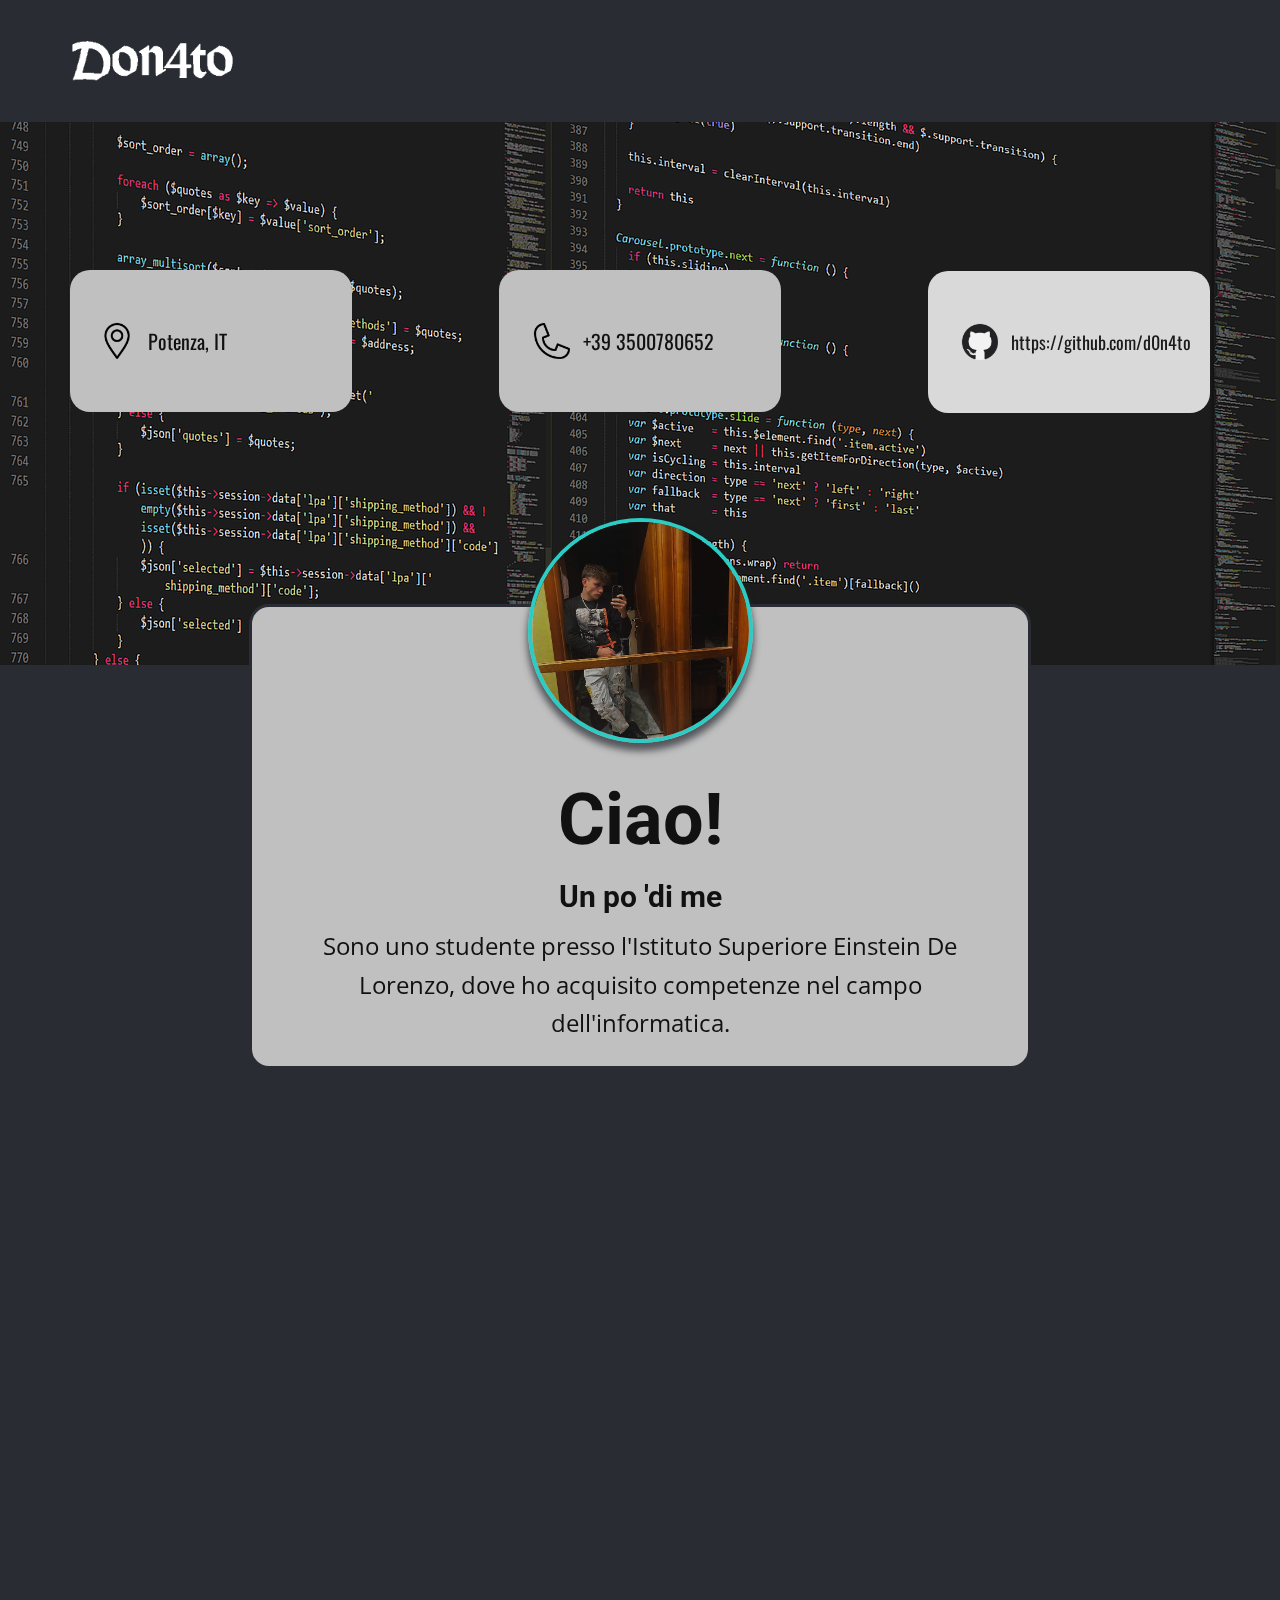
<file: index.html>
<!DOCTYPE html>
<html style="font-size: 16px;" lang="it"><head>
    <meta name="viewport" content="width=device-width, initial-scale=1.0">
    <meta charset="utf-8">
    <meta name="keywords" content="Ciao!, Kalvin Piterson, Il mio portfolio, Testimonianze, Sviluppo della strategia della soluzione IT, Le mie competenze, Nam ultrices ultrices nec tortor pulvinar esteras loremips est orem., Seguici, Contattami">
    <meta name="description" content="">
    <title>Home</title>
    <link rel="stylesheet" href="nicepage.css" media="screen">
<link rel="stylesheet" href="index.css" media="screen">
    <script class="u-script" type="text/javascript" src="jquery.js" defer=""></script>
    <script class="u-script" type="text/javascript" src="nicepage.js" defer=""></script>
    <meta name="generator" content="Nicepage 6.16.5, nicepage.com">
    <link id="u-theme-google-font" rel="stylesheet" href="https://fonts.googleapis.com/css?family=Roboto:100,100i,300,300i,400,400i,500,500i,700,700i,900,900i|Open+Sans:300,300i,400,400i,500,500i,600,600i,700,700i,800,800i">
    <link id="u-page-google-font" rel="stylesheet" href="https://fonts.googleapis.com/css?family=Oswald:200,300,400,500,600,700|Roboto+Condensed:100,100i,200,200i,300,300i,400,400i,500,500i,600,600i,700,700i,800,800i,900,900i">
    
    
    
    
    
    <script type="application/ld+json">{
		"@context": "http://schema.org",
		"@type": "Organization",
		"name": "Portfolio",
		"logo": "images/LogoWhite.png"
}</script>
    <meta name="theme-color" content="#f06e49">
    <meta property="og:title" content="Home">
    <meta property="og:type" content="website">
  <meta data-intl-tel-input-cdn-path="intlTelInput/"></head>
  <body data-home-page="Home.html" data-home-page-title="Home" data-path-to-root="./" data-include-products="false" class="u-body u-palette-1-base u-xl-mode" data-lang="it"><header class="u-clearfix u-header u-palette-5-dark-3 u-header" id="sec-d24f"><div class="u-clearfix u-sheet u-sheet-1">
        <a href="#" class="u-image u-logo u-image-1" data-image-width="536" data-image-height="237">
          <img src="images/LogoWhite.png" class="u-logo-image u-logo-image-1">
        </a>
      </div></header>
    <section class="u-align-center u-clearfix u-container-align-center u-palette-5-dark-3 u-section-1" id="sec-eb8a" data-animation-name="" data-animation-duration="0" data-animation-delay="0" data-animation-direction="">
      <img class="u-expanded-width u-image u-image-1" src="images/be3ecb5bebf0548adebb5f081cc16a3e5b98529c90db14c9983ac632e813cc663dc9b54ebf0ce239497461ebf690362e3c79325d05b84f67190790_1280.png" data-image-width="1280" data-image-height="704" data-animation-name="customAnimationIn" data-animation-duration="1250">
      <div class="u-list u-list-1">
        <div class="u-repeater u-repeater-1">
          <div class="u-align-left u-container-align-left u-container-style u-grey-25 u-list-item u-radius-20 u-repeater-item u-shape-round u-list-item-1" data-animation-name="customAnimationIn" data-animation-duration="1500" data-animation-direction="Right" data-animation-delay="500">
            <div class="u-container-layout u-similar-container u-container-layout-1"><span class="u-file-icon u-icon u-icon-rectangle u-text-black u-icon-1" data-animation-name="customAnimationIn" data-animation-duration="1500" data-animation-delay="750"><img src="images/2838912-df5fc0ef.png" alt=""></span>
              <p class="u-custom-font u-font-oswald u-text u-text-1" data-animation-name="customAnimationIn" data-animation-duration="1000" data-animation-delay="500">Potenza, IT </p>
            </div>
          </div>
        </div>
      </div>
      <div class="u-align-center u-border-3 u-border-palette-5-dark-3 u-container-align-center u-container-style u-grey-25 u-group u-radius-20 u-shape-round u-group-1" data-animation-name="customAnimationIn" data-animation-duration="1750" data-animation-delay="500">
        <div class="u-container-layout u-container-layout-2">
          <img class="u-border-4 u-border-palette-4-dark-1 u-image u-image-circle u-preserve-proportions u-image-2" src="images/me.jpg" alt="" data-image-width="739" data-image-height="981" data-animation-name="customAnimationIn" data-animation-duration="1500" data-animation-delay="500">
          <h1 class="u-text u-text-2" data-animation-name="customAnimationIn" data-animation-duration="1500" data-animation-delay="750"> Ciao!</h1>
          <h4 class="u-text u-text-3"> Un po '​​di me</h4>
          <p class="u-text u-text-4"> Sono uno studente presso l'Istituto Superiore Einstein De Lorenzo, dove 
ho acquisito competenze nel campo dell'informatica. </p>
        </div>
      </div>
      <div class="u-list u-list-2">
        <div class="u-repeater u-repeater-2">
          <div class="u-align-left u-container-align-left u-container-style u-grey-25 u-list-item u-radius-20 u-repeater-item u-shape-round u-list-item-2" data-animation-name="customAnimationIn" data-animation-duration="1500" data-animation-direction="Right" data-animation-delay="500">
            <div class="u-container-layout u-similar-container u-container-layout-3"><span class="u-file-icon u-icon u-icon-2" data-animation-name="customAnimationIn" data-animation-duration="1500" data-animation-delay="750"><img src="images/2099140.png" alt=""></span>
              <p class="u-custom-font u-font-oswald u-text u-text-5" data-animation-name="customAnimationIn" data-animation-duration="1000" data-animation-delay="500">+39 3500780652</p>
            </div>
          </div>
        </div>
      </div>
      <div class="u-list u-list-3">
        <div class="u-repeater u-repeater-3">
          <div class="u-align-left u-container-align-left u-container-style u-grey-15 u-list-item u-radius-20 u-repeater-item u-shape-round u-list-item-3" data-animation-name="customAnimationIn" data-animation-duration="1500" data-animation-direction="Right" data-animation-delay="500">
            <div class="u-container-layout u-similar-container u-container-layout-4"><span class="u-file-icon u-icon u-icon-3" data-animation-name="customAnimationIn" data-animation-duration="1500" data-animation-delay="750"><img src="images/919847.png" alt=""></span>
              <p class="u-custom-font u-font-oswald u-text u-text-6" data-animation-name="customAnimationIn" data-animation-duration="1000" data-animation-delay="500">
                <a class="u-active-none u-border-none u-btn u-button-link u-button-style u-hover-none u-none u-text-grey-90 u-btn-1" data-href="#https://github.com/d0n4to" href="https://github.com/d0n4to"> https://github.com/d0n4to</a>
              </p>
            </div>
          </div>
        </div>
      </div>
    </section>
    <section class="u-align-center u-clearfix u-container-align-center u-palette-5-dark-3 u-section-2" id="sec-8700">
      <div class="u-clearfix u-sheet u-valign-middle-md u-valign-middle-sm u-valign-middle-xs u-sheet-1">
        <h1 class="u-align-center u-text u-text-palette-4-dark-1 u-text-1" data-animation-name="customAnimationIn" data-animation-duration="1500" data-animation-delay="250"> Mecca Donato</h1>
        <p class="u-align-center u-text u-text-2" data-animation-name="customAnimationIn" data-animation-duration="1500" data-animation-delay="500"> Possiedo una conoscenza approfondita di 
diversi linguaggi di programmazione, tra cui Java, C / C++, HTML, CSS, 
Unity e C#. 
                            Inoltre, nutro un interesse particolare per 
il design e ho acquisito competenze nell'utilizzo di strumenti di 
grafica come 
                            Photoshop e Illustrator di Adobe.</p>
      </div>
    </section>
    <section class="u-align-center u-clearfix u-container-align-center u-palette-5-dark-3 u-section-3" id="carousel_998d">
      <div class="u-clearfix u-sheet u-sheet-1">
        <h2 class="u-align-center u-text u-text-palette-4-dark-1 u-text-1" data-animation-name="customAnimationIn" data-animation-duration="1500" data-animation-delay="0">Le mie competenze</h2>
        <p class="u-align-center u-text u-text-2" data-animation-name="customAnimationIn" data-animation-duration="1500" data-animation-delay="250">Mi occupo di diverse attività, che spaziano dall'elaborazione di immagini alla progettazione completa di siti web, coprendo sia gli aspetti funzionali che quelli estetici.</p>
        <div class="custom-expanded u-list u-list-1">
          <div class="u-repeater u-repeater-1">
            <div class="u-align-center u-container-align-center u-container-style u-list-item u-radius u-repeater-item u-shape-round u-video-cover u-white u-list-item-1" data-animation-name="customAnimationIn" data-animation-duration="1500" data-animation-delay="500">
              <div class="u-container-layout u-similar-container u-valign-top u-container-layout-1">
                <img class="u-expanded-width u-image u-image-round u-radius u-image-1" src="images/990b2792f19a8f733494b1a34beecb471e6aea3f54fc02427949f169e4f49c28b2b127c7d783c5ce22dc1a5104a3ea2be1f2d1c95382c4688fe4aa_1280.jpg" alt="" data-image-width="1280" data-image-height="853" data-href="Code.html">
                <h4 class="u-custom-font u-font-roboto-condensed u-hover-feature u-text u-text-3"> Programmazione&nbsp;</h4>
                <p class="u-hover-feature u-text u-text-4">Sviluppo software </p>
              </div>
            </div>
            <div class="u-align-center u-container-align-center u-container-style u-list-item u-radius u-repeater-item u-shape-round u-video-cover u-white u-list-item-2" data-animation-name="customAnimationIn" data-animation-duration="1500" data-animation-delay="500" data-href="Site.html">
              <div class="u-container-layout u-similar-container u-valign-top u-container-layout-2">
                <img class="u-expanded-width u-image u-image-round u-radius u-image-2" src="images\76ff35cb8725aac60af101a0fb9903d3d0210c7b836712b2d8b2cfd8b682a7e847fac8aa0914b40ceff0828a7e3aee53a00e7e3a487f896f52935f_1280.jpg" alt="" data-image-width="1280" data-image-height="720">
                <h4 class="u-custom-font u-font-roboto-condensed u-hover-feature u-text u-text-5">Progettazione siti web</h4>
                <p class="u-hover-feature u-text u-text-6">Sviluppo del sito </p>
              </div>
            </div>
          </div>
        </div>
      </div>
      
      
      
      
    </section>
    
    
    
    
 
  
</body></html>
</file>
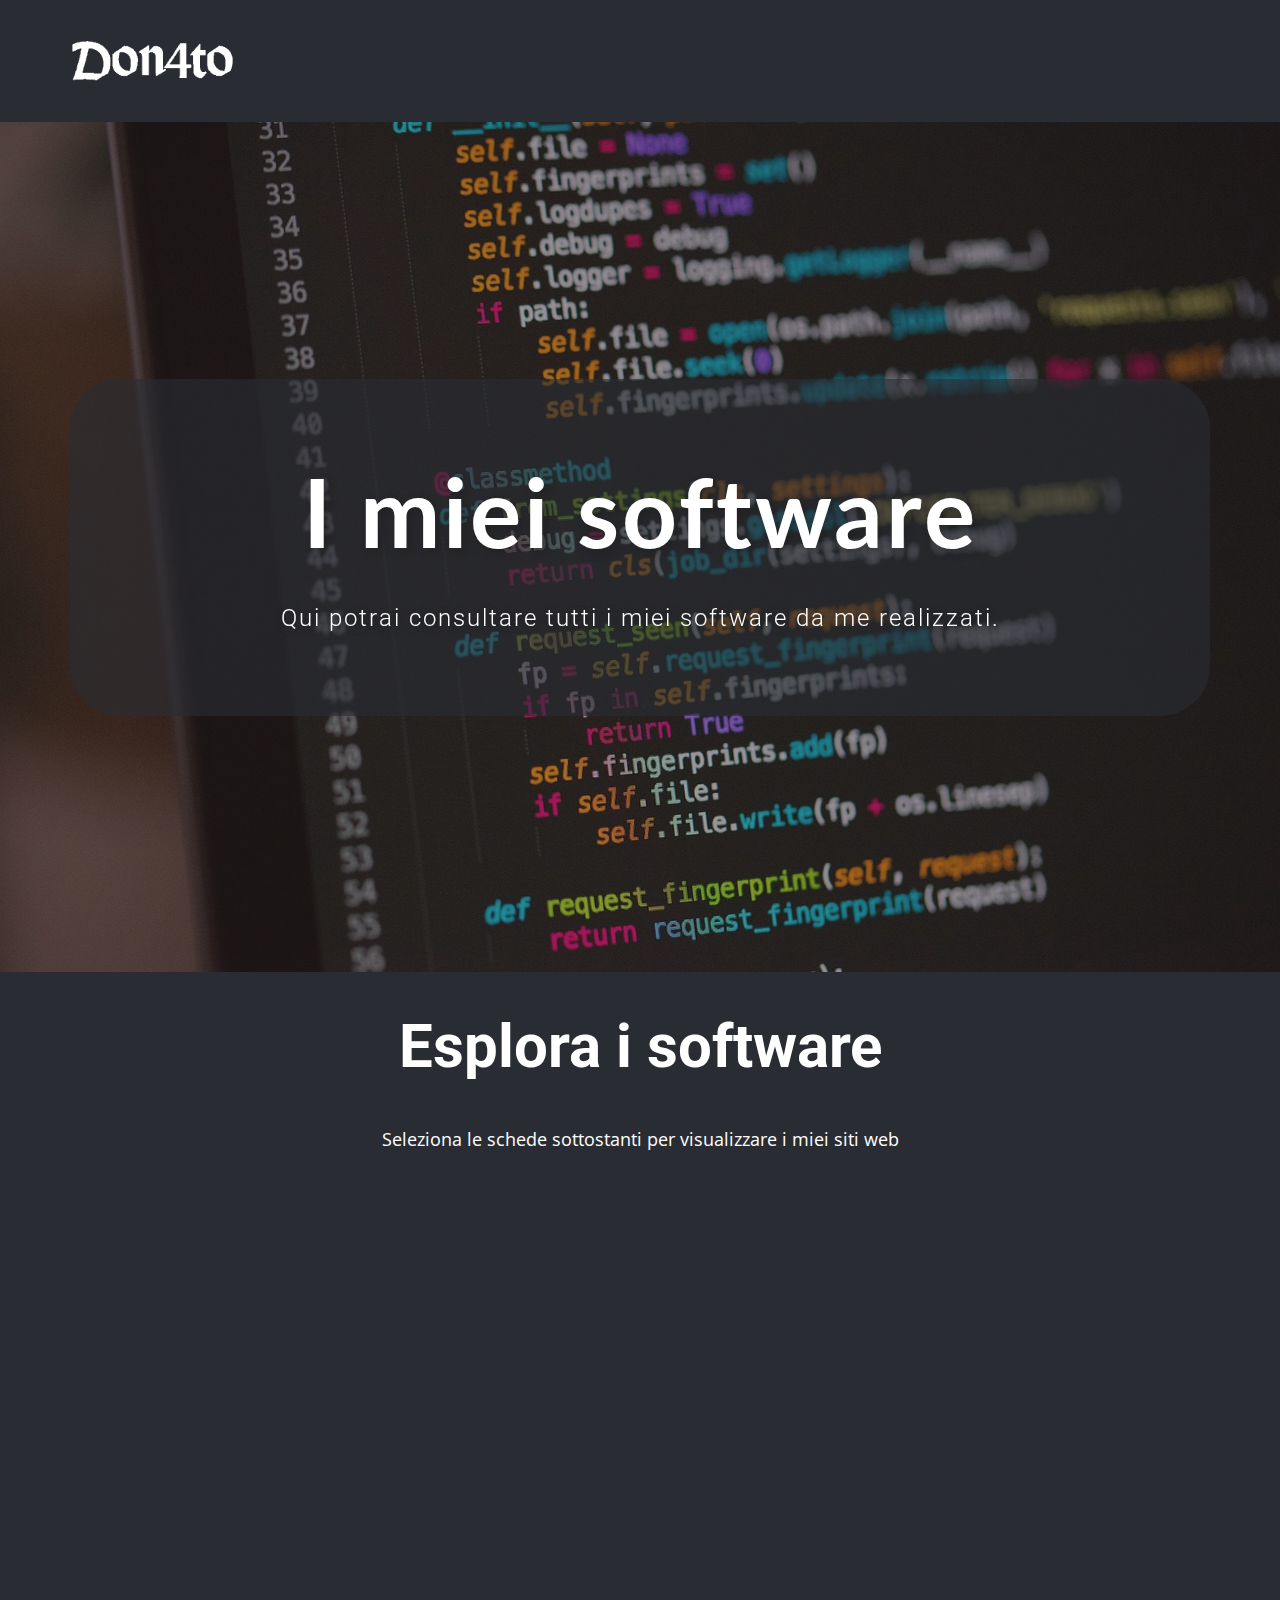
<file: Code.html>
<!DOCTYPE html>
<html style="font-size: 16px;" lang="it"><head>
    <meta name="viewport" content="width=device-width, initial-scale=1.0">
    <meta charset="utf-8">
    <meta name="keywords" content="Card Display, Web Showcase, Discover Our Site, Site Introduction, Exploring Our Webpage, Introduction Cards, Presentation Overview, Get to Know Us, Explore Our Website, Web Showcase">
    <meta name="description" content="">
    <title>Code</title>
    <link rel="stylesheet" href="nicepage.css" media="screen">
<link rel="stylesheet" href="Code.css" media="screen">
    <script class="u-script" type="text/javascript" src="jquery.js" defer=""></script>
    <script class="u-script" type="text/javascript" src="nicepage.js" defer=""></script>
    <meta name="generator" content="Nicepage 6.16.5, nicepage.com">
    <link id="u-theme-google-font" rel="stylesheet" href="https://fonts.googleapis.com/css?family=Roboto:100,100i,300,300i,400,400i,500,500i,700,700i,900,900i|Open+Sans:300,300i,400,400i,500,500i,600,600i,700,700i,800,800i">
    <link id="u-page-google-font" rel="stylesheet" href="https://fonts.googleapis.com/css?family=Lato:100,100i,300,300i,400,400i,700,700i,900,900i|Roboto:100,100i,300,300i,400,400i,500,500i,700,700i,900,900i">
    <script type="application/ld+json">{
		"@context": "http://schema.org",
		"@type": "Organization",
		"name": "Portfolio",
		"logo": "images/LogoWhite.png"
}</script>
<main style="background-color: #292d33;">
  <meta name="theme-color" content="#f06e49">
  <meta property="og:title" content="Code">
  <meta property="og:type" content="website">
<meta data-intl-tel-input-cdn-path="intlTelInput/"></head>
<body data-path-to-root="./" data-include-products="false" class="u-body u-xl-mode" data-lang="it"><header class="u-clearfix u-header u-palette-5-dark-3 u-header" id="sec-d24f"><div class="u-clearfix u-sheet u-sheet-1">
      <a href="#" class="u-image u-logo u-image-1" data-image-width="536" data-image-height="237">
        <img src="images/LogoWhite.png" class="u-logo-image u-logo-image-1">
      </a>
    </div></header> 
  <section class="u-align-center u-clearfix u-container-align-center u-image u-shading u-section-1" id="carousel_790c" data-image-width="1280" data-image-height="854">
    <div class="u-clearfix u-sheet u-valign-middle u-sheet-1">
      <div class="u-container-align-center u-container-style u-expanded-width u-group u-opacity u-opacity-60 u-palette-5-dark-3 u-radius u-shape-round u-group-1">
        <div class="u-container-layout u-valign-middle u-container-layout-1">
          <h1 class="u-align-center u-text u-text-default u-text-1" data-animation-name="customAnimationIn" data-animation-duration="1500" data-animation-delay="500">I miei software</h1>
          <h3 class="u-align-center u-text u-text-body-alt-color u-text-2" data-animation-name="customAnimationIn" data-animation-duration="1500" data-animation-delay="500">Qui potrai consultare tutti i miei software da me realizzati.</h3>
        </div>
      </div>
    </div>
  </section>
  <section class="u-align-center u-clearfix u-container-align-center u-palette-5-dark-3 u-section-2" style="height: 50%;" id="carousel_fe1c">
    <div class="u-clearfix u-sheet u-sheet-1">
      <h2 class="u-align-center u-text u-text-default u-text-1">Esplora i software</h2>
      <p class="u-align-center u-text u-text-2">Seleziona le schede sottostanti per visualizzare i miei siti web</p>
      <div class="custom-expanded data-layout-selected u-clearfix u-layout-wrap u-layout-wrap-1">
        <div class="u-gutter-0 u-layout">
          <div class="u-layout-row">
            <div class="u-size-29">
              <div class="u-layout-col">
                <div class="u-container-style u-layout-cell u-size-60 u-layout-cell-1" style="margin-top: 40px;">
                  <div class="u-container-layout u-container-layout-1">
                    <div class="custom-expanded u-container-style u-group u-palette-5-dark-2 u-radius-50 u-shape-round u-group-1" data-animation-name="customAnimationIn" data-animation-duration="2000">
                      <div class="u-container-layout u-container-layout-2"><span class="u-file-icon u-icon u-text-black u-icon-1"><img src="images/818217-3d399fa0.png" alt=""></span>
                        <p class="u-text u-text-default u-text-3">JAVA<span style="font-weight: 700;"></span> 
                        </p>
                        <p class="u-align-left u-text u-text-4">In questa sezione sono disponibili i miei progetti più significativi realizzati in Java. Potrai visualizzarli in dettaglio, scaricarli e testarli direttamente, offrendo così un'opportunità di esplorare concretamente il lavoro svolto.</p>
                      </div>
                    </div>
                  </div>
                </div>
              </div>
            </div>
            <div class="u-size-31">
              <div class="u-layout-col">
                <div class="u-container-style u-layout-cell u-size-30 u-layout-cell-2">
                  <div class="u-container-layout u-valign-middle u-container-layout-3"></div>
                </div>
                <div class="u-container-style u-layout-cell u-size-30 u-layout-cell-3"  style="margin-top: 30px;">
                  <div class="u-container-layout u-container-layout-4">
                    <div class="custom-expanded u-container-style u-group u-palette-5-dark-2 u-radius-50 u-shape-round u-group-2" data-animation-name="customAnimationIn" data-animation-duration="2000">
                      <div class="u-container-layout u-container-layout-5"><span class="u-align-left u-file-icon u-icon u-icon-rectangle u-icon-2"><img src="images/2736918.png" alt=""></span>
                        <h2 class="u-align-left u-text u-text-default u-text-5">Auto Minder</h2>
                        <p class="u-align-left u-text u-text-6"> Questo codice Java crea un'interfaccia grafica per l'inserimento e la verifica di dati relativi a veicoli. Consente agli utenti di inserire informazioni come nome, targa, e altri dettagli, e utilizza un thread per validare i dati inseriti, mostrando messaggi di errore in caso di problemi. L'interfaccia è personalizzata con font, colori e layout specifici.</p>
                        <a href="#" class="u-border-none u-btn u-btn-round u-button-style u-hover-palette-4-dark-1 u-palette-5-dark-2 u-radius u-text-body-alt-color u-text-hover-black u-btn-1"><span class="u-file-icon u-icon u-text-black u-icon-3"><img src="images/1665583-a1b578f5.png" alt=""></span>&nbsp; Scarica il progetto
                        </a>
                      </div>
                    </div>
                  </div>
                </div>
              </div>
            </div>
          </div>
        </div>
      </div>
      <div class="custom-expanded u-container-style u-group u-palette-5-dark-2 u-radius-50 u-shape-round u-group-3" data-animation-name="customAnimationIn" data-animation-duration="2000">
        <div class="u-container-layout u-container-layout-6"><span class="u-align-left u-file-icon u-icon u-icon-rectangle u-icon-4"><img src="images/446013.png" alt=""></span>
          <h2 class="u-align-left u-text u-text-default u-text-7">Terminale</h2>
          <p class="u-align-left u-text u-text-8"> Ho sviluppato un terminale utilizzando Java e le classi appropriate, progettato per crittografare e decrittografare file seguendo diversi criteri. </p>
          <a href="#" class="u-border-none u-btn u-btn-round u-button-style u-hover-palette-4-dark-1 u-palette-5-dark-2 u-radius u-text-body-alt-color u-text-hover-black u-btn-2"><span class="u-file-icon u-icon u-text-black u-icon-5"><img src="images/1665583-a1b578f5.png" alt=""></span>&nbsp; Scarica il progetto
          </a>
        </div>
      </div>
    </div>
  </section>

  <section class="u-clearfix u-palette-5-dark-3 u-section-3" style="margin-top: 400px " id="sec-a8c0">
    <div class="u-clearfix u-sheet u-sheet-1">
      <div class="custom-expanded data-layout-selected u-clearfix u-layout-wrap u-layout-wrap-1">
        <div class="u-layout">
          <div class="u-layout-row">
            <div class="u-align-center u-container-style u-layout-cell u-palette-5-dark-3 u-shape-rectangle u-size-60 u-layout-cell-1" data-animation-name="customAnimationIn" data-animation-duration="1500" data-animation-delay="500">
              <div class="u-container-layout u-container-layout-1">
                <div class="u-container-style u-group u-palette-5-dark-2 u-radius u-shape-round u-group-1">
                  <div class="u-container-layout u-valign-top u-container-layout-2">
                    <div class="u-container-style u-expanded-width u-group u-palette-5-dark-3 u-radius u-shape-round u-group-2">
                      <div class="u-container-layout u-container-layout-3">
                        <h2 class="u-align-center u-text u-text-1">Unity &amp; C# </h2><span class="u-file-icon u-icon u-icon-1"><img src="images/unity.png" alt=""></span>
                      </div>
                    </div>
                    <p class="u-align-center u-text u-text-2"> Grazie all'Università di Camerino, ho partecipato al concorso 'INFORMATICA X GIOCO = FANTASIA + REGOLE' per lo sviluppo di un videogioco sulla Promozione del territorio e dei beni culturali.</p>
                  </div>
                </div>
                <div class="u-container-style u-group u-palette-5-dark-2 u-radius u-shape-round u-group-3">
                  <div class="u-container-layout u-container-layout-4">
                    <div class="u-container-style u-expanded-width u-group u-palette-5-dark-3 u-radius u-shape-round u-group-4">
                      <div class="u-container-layout u-container-layout-5">
                        <h2 class="u-align-center u-text u-text-3">Robot</h2><span class="u-black u-file-icon u-icon u-icon-rounded u-radius u-icon-2"><img src="images/1159334-ab0b5667.png" alt=""></span>
                      </div>
                    </div>
                    <p class="u-align-center u-text u-text-4"> Grazie alla Biblioteca Hub di Potenza ho preso parte ad un PCTO per lo sviluppo dei robot Arduino e successivo trasferimento dei modelli in un mondo virtuale. Tutti i progetti sono stati caricati su Wikipedia</p>
                  </div>
                </div>
              </div>
            </div>
          </div>
        </div>
      </div>
    </div>
  </section>
  <section class="u-clearfix u-palette-5-dark-3 u-section-4" id="carousel_d0e6">
    <div class="u-clearfix u-sheet u-sheet-1">
      <div class="data-layout-selected u-clearfix u-expanded-width u-layout-wrap u-layout-wrap-1">
        <div class="u-layout">
          <div class="u-layout-row">
            <div class="u-align-left u-container-align-left u-container-style u-layout-cell u-size-24 u-layout-cell-1" data-animation-name="customAnimationIn" data-animation-duration="1500" data-animation-delay="500">
              <div class="u-container-layout u-valign-middle u-container-layout-1">
                <h3 class="u-align-left u-text u-text-1">Conclusioni </h3>
                <p class="u-align-left u-text u-text-2">La mia presentazione giunge al termine. Spero che le informazioni fornite abbiano soddisfatto le vostre aspettative e vi abbiano offerto una chiara panoramica delle mie competenze e dei miei progetti, cliccare il pulsante in basso per tornare alla home.</p>
                <a href="index.html" class="u-active-white u-align-center u-border-2 u-border-active-white u-border-hover-white u-border-white u-btn u-btn-round u-button-style u-hover-feature u-hover-palette-4-dark-1 u-none u-radius-50 u-btn-1" data-animation-name="customAnimationIn" data-animation-duration="1500" data-animation-delay="500">Home </a>
              </div>
            </div>
            <div class="u-container-style u-layout-cell u-size-36 u-layout-cell-2">
              <div class="u-container-layout u-container-layout-2">
                <div class="u-shape u-shape-svg u-text-palette-4-dark-1 u-shape-1" data-animation-name="customAnimationIn" data-animation-duration="1500" data-animation-delay="500">
                  <svg class="u-svg-link" preserveAspectRatio="none" viewBox="0 0 160 160" style=""><use xlink:href="#svg-9d3d"></use></svg>
                  <svg xmlns="http://www.w3.org/2000/svg" xmlns:xlink="http://www.w3.org/1999/xlink" version="1.1" xml:space="preserve" class="u-svg-content" viewBox="0 0 160 160" x="0px" y="0px" id="svg-9d3d" style="enable-background:new 0 0 160 160;"><path d="M80,30c27.6,0,50,22.4,50,50s-22.4,50-50,50s-50-22.4-50-50S52.4,30,80,30 M80,0C35.8,0,0,35.8,0,80s35.8,80,80,80
s80-35.8,80-80S124.2,0,80,0L80,0z"></path></svg>
                </div>
                <div class="custom-expanded u-image u-image-circle u-preserve-proportions u-image-1" data-image-width="1280" data-image-height="704" data-animation-name="customAnimationIn" data-animation-duration="1500"></div>
              </div>
            </div>
          </div>
        </div>
      </div>
    </div>
    
  </section>
</body>
</main>
</html>
</file>
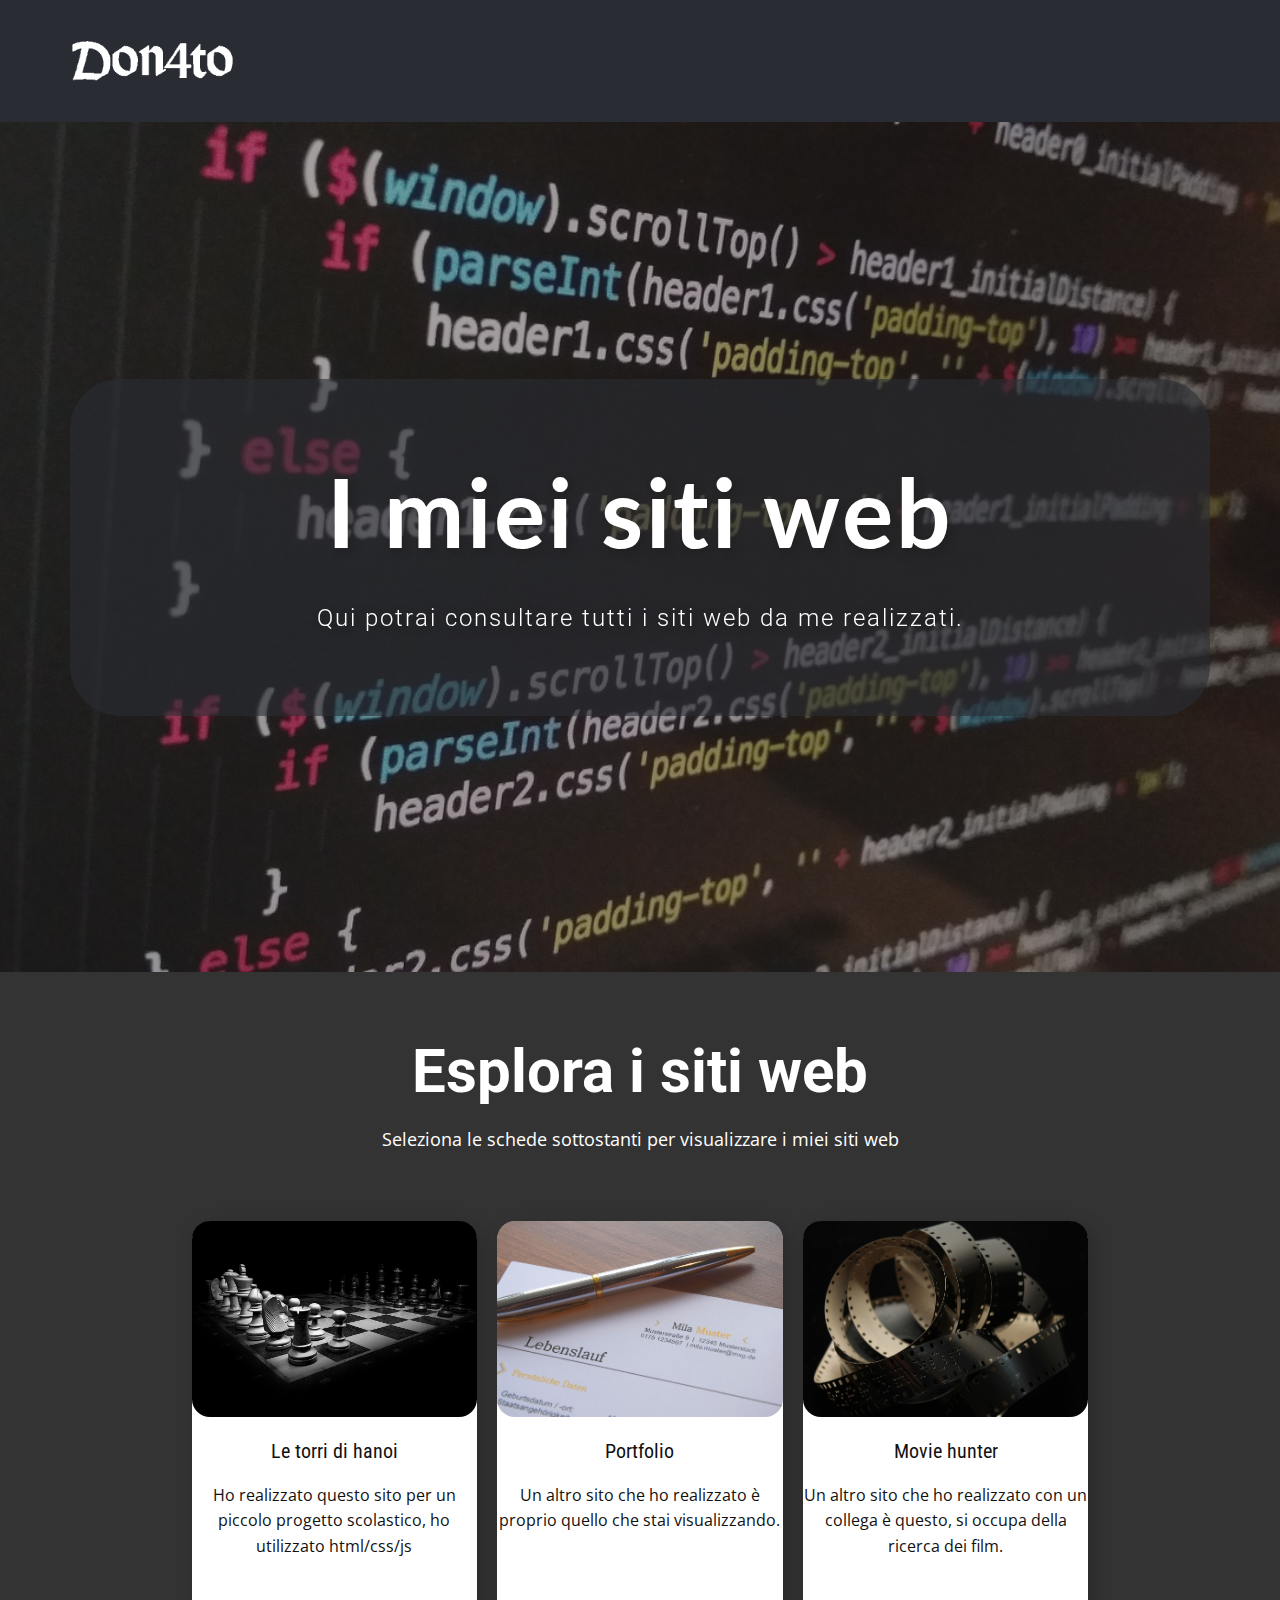
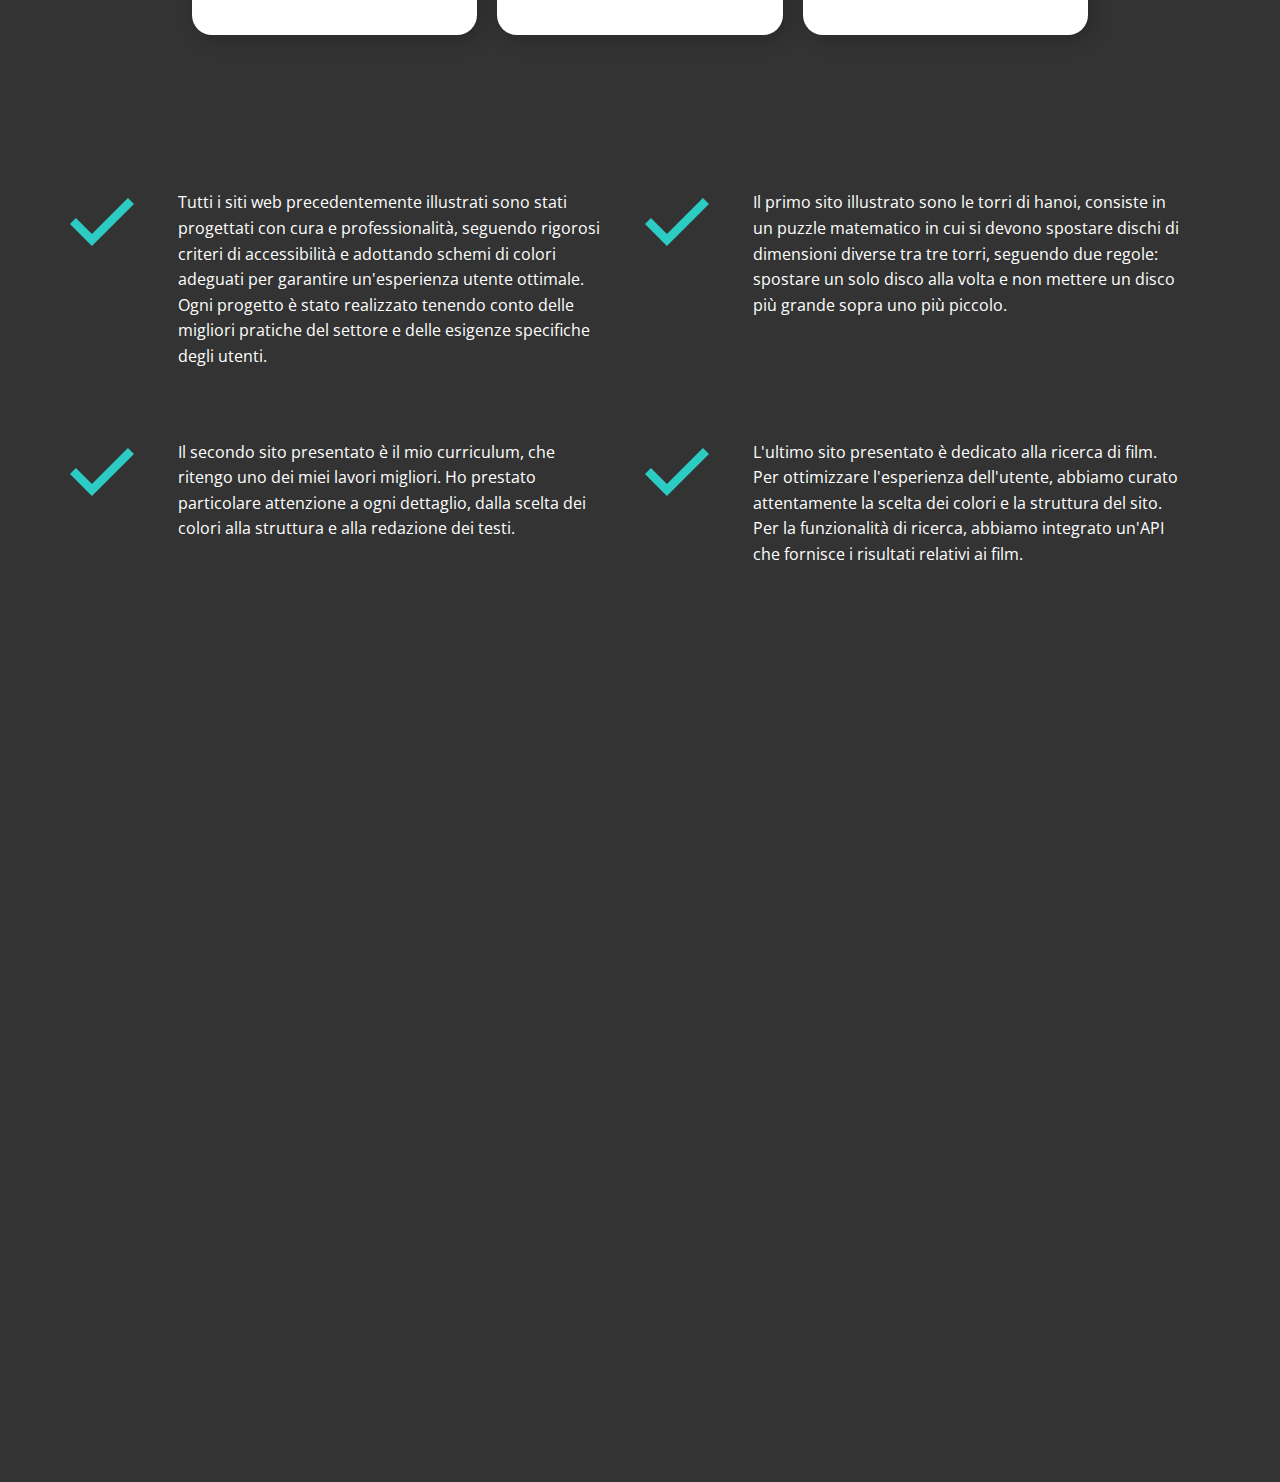
<file: Site.html>
<!DOCTYPE html>
<html style="font-size: 16px;" lang="it"><head>
    <meta name="viewport" content="width=device-width, initial-scale=1.0">
    <meta charset="utf-8">
    <meta name="keywords" content="Card Display, Web Showcase, Discover Our Site, Site Introduction, Exploring Our Webpage, Introduction Cards, Presentation Overview, Get to Know Us, Explore Our Website, Web Showcase">
    <meta name="description" content="">
    <title>Site</title>
    <link rel="stylesheet" href="nicepage.css" media="screen">
<link rel="stylesheet" href="Site.css" media="screen">
    <script class="u-script" type="text/javascript" src="jquery.js" defer=""></script>
    <script class="u-script" type="text/javascript" src="nicepage.js" defer=""></script>
    <meta name="generator" content="Nicepage 6.16.5, nicepage.com">
    <link id="u-theme-google-font" rel="stylesheet" href="https://fonts.googleapis.com/css?family=Roboto:100,100i,300,300i,400,400i,500,500i,700,700i,900,900i|Open+Sans:300,300i,400,400i,500,500i,600,600i,700,700i,800,800i">
    <link id="u-page-google-font" rel="stylesheet" href="https://fonts.googleapis.com/css?family=Lato:100,100i,300,300i,400,400i,700,700i,900,900i|Roboto:100,100i,300,300i,400,400i,500,500i,700,700i,900,900i|Roboto+Condensed:100,100i,200,200i,300,300i,400,400i,500,500i,600,600i,700,700i,800,800i,900,900i">
    
    
    
    
    
    
    <script type="application/ld+json">{
		"@context": "http://schema.org",
		"@type": "Organization",
		"name": "Portfolio",
		"logo": "images/LogoWhite.png"
}</script>
    <meta name="theme-color" content="#f06e49">
    <meta property="og:title" content="Site">
    <meta property="og:type" content="website">
  <meta data-intl-tel-input-cdn-path="intlTelInput/"></head>
  <body data-path-to-root="./" data-include-products="false" class="u-body u-xl-mode" data-lang="it"><header class="u-clearfix u-header u-palette-5-dark-3 u-header" id="sec-d24f"><div class="u-clearfix u-sheet u-sheet-1">
        <a href="#" class="u-image u-logo u-image-1" data-image-width="536" data-image-height="237">
          <img src="images/LogoWhite.png" class="u-logo-image u-logo-image-1">
        </a>
      </div></header> 
    <section class="u-align-center u-clearfix u-container-align-center u-image u-shading u-section-1" id="carousel_790c" data-image-width="1280" data-image-height="720">
      <div class="u-clearfix u-sheet u-valign-middle u-sheet-1">
        <div class="u-container-align-center u-container-style u-expanded-width u-group u-opacity u-opacity-60 u-palette-5-dark-3 u-radius u-shape-round u-group-1">
          <div class="u-container-layout u-valign-middle u-container-layout-1">
            <h1 class="u-align-center u-text u-text-default u-text-1" data-animation-name="customAnimationIn" data-animation-duration="1500" data-animation-delay="500">I miei siti web</h1>
            <h3 class="u-align-center u-text u-text-body-alt-color u-text-2" data-animation-name="customAnimationIn" data-animation-duration="1500" data-animation-delay="500">Qui potrai consultare tutti i siti web da me realizzati.</h3>
          </div>
        </div>
      </div>
    </section>
    <section class="u-align-center u-clearfix u-container-align-center u-grey-80 u-section-2" id="carousel_fe1c">
      
      
      
      
      
      
      
      
      
      
      
      
      
      
      
      
      
      
      
      
      
      
      <div class="u-clearfix u-sheet u-sheet-1">
        <h2 class="u-align-center u-text u-text-default u-text-1">Esplora i siti web</h2>
        <p class="u-align-center u-text u-text-2">Seleziona le schede sottostanti per visualizzare i miei siti web</p>
        <div class="custom-expanded u-list u-list-1">
          <div class="u-repeater u-repeater-1">
            <div class="u-align-center u-container-align-center u-container-style u-list-item u-radius-20 u-repeater-item u-shape-round u-white u-list-item-1" data-href="#">
              <div class="u-container-layout u-similar-container u-container-layout-1">
                <img class="u-expanded-width u-image u-image-round u-radius u-image-1" src="images/8793b3e8df860c3ded22c8a0ae0977b73b7cf772d801f097613e0489560ff0bfbd8b8d25afd875b2a35d639608268e56df487f54854b5cd1f9058f_1280.jpg" alt="" data-image-width="1280" data-image-height="720">
                <h4 class="u-custom-font u-font-roboto-condensed u-hover-feature u-text u-text-3">Le torri di hanoi</h4>
                <p class="u-hover-feature u-text u-text-4">Ho realizzato questo sito per un piccolo progetto scolastico, ho utilizzato html/css/js</p>
              </div>
            </div>
            <div class="u-align-center u-container-align-center u-container-style u-list-item u-radius-20 u-repeater-item u-shape-round u-video-cover u-white u-list-item-2">
              <div class="u-container-layout u-similar-container u-container-layout-2">
                <img class="u-expanded-width u-image u-image-round u-radius u-image-2" src="images/1d12ece1b68afe18605a7b77c32a28b838ca8dbcdcc7542b553dd551aab17453b9fa10c4a614b89cfe6c6b9377c35bb133ea3cdc95e095cfdbced1_1280.jpg" alt="" data-image-width="1280" data-image-height="853">
                <h4 class="u-custom-font u-font-roboto-condensed u-hover-feature u-text u-text-5">Portfolio </h4>
                <p class="u-hover-feature u-text u-text-6">Un altro sito che ho realizzato è proprio quello che stai visualizzando.</p>
              </div>
            </div>
            <div class="u-align-center u-container-align-center u-container-style u-list-item u-radius-20 u-repeater-item u-shape-round u-video-cover u-white u-list-item-3">
              <div class="u-container-layout u-similar-container u-container-layout-3">
                <img class="u-expanded-width u-image u-image-round u-radius u-image-3" src="images/bed18edaee97e9b919b77210c3313ad9e88dab491af0e38369fdbb5f69468694d6bef14336994f3342b75ab196a981f29a235417e545726ccefcd0_1280.jpg" alt="" data-image-width="1280" data-image-height="853">
                <h4 class="u-custom-font u-font-roboto-condensed u-hover-feature u-text u-text-7">Movie hunter</h4>
                <p class="u-hover-feature u-text u-text-8">Un altro sito che ho realizzato con un collega è questo, si occupa della ricerca dei film.</p>
              </div>
            </div>
          </div>
        </div>
      </div>
      
      
      
    </section>
    <section class="u-clearfix u-container-align-center u-grey-80 u-section-3" id="sec-52d5">
      <div class="u-clearfix u-sheet u-valign-middle u-sheet-1">
        <div class="u-expanded-width u-list u-list-1">
          <div class="u-repeater u-repeater-1">
            <div class="u-container-style u-list-item u-repeater-item">
              <div class="u-container-layout u-similar-container u-container-layout-1"><span class="u-icon u-icon-circle u-text-palette-4-dark-1 u-icon-1"><svg class="u-svg-link" preserveAspectRatio="xMidYMin slice" viewBox="0 0 515.556 515.556" style=""><use xlink:href="#svg-3232"></use></svg><svg class="u-svg-content" viewBox="0 0 515.556 515.556" id="svg-3232"><path d="m0 274.226 176.549 176.886 339.007-338.672-48.67-47.997-290.337 290-128.553-128.552z"></path></svg>
            
            
          </span>
                <p class="u-text u-text-1">Tutti i siti web precedentemente illustrati sono stati progettati con cura e professionalità, seguendo rigorosi criteri di accessibilità e adottando schemi di colori adeguati per garantire un'esperienza utente ottimale. Ogni progetto è stato realizzato tenendo conto delle migliori pratiche del settore e delle esigenze specifiche degli utenti.</p>
              </div>
            </div>
            <div class="u-container-style u-list-item u-repeater-item">
              <div class="u-container-layout u-similar-container u-container-layout-2"><span class="u-icon u-icon-circle u-text-palette-4-dark-1 u-icon-2"><svg class="u-svg-link" preserveAspectRatio="xMidYMin slice" viewBox="0 0 515.556 515.556" style=""><use xlink:href="#svg-64ae"></use></svg><svg class="u-svg-content" viewBox="0 0 515.556 515.556" id="svg-64ae"><path d="m0 274.226 176.549 176.886 339.007-338.672-48.67-47.997-290.337 290-128.553-128.552z"></path></svg>
            
            
          </span>
                <p class="u-text u-text-2">Il primo sito illustrato sono le torri di hanoi, consiste in un puzzle&nbsp;matematico in cui si devono spostare dischi di dimensioni diverse tra tre torri, seguendo due regole: spostare un solo disco alla volta e non mettere un disco più grande sopra uno più piccolo.</p>
              </div>
            </div>
            <div class="u-container-style u-list-item u-repeater-item">
              <div class="u-container-layout u-similar-container u-container-layout-3"><span class="u-icon u-icon-circle u-text-palette-4-dark-1 u-icon-3"><svg class="u-svg-link" preserveAspectRatio="xMidYMin slice" viewBox="0 0 515.556 515.556" style=""><use xlink:href="#svg-97a6"></use></svg><svg class="u-svg-content" viewBox="0 0 515.556 515.556" id="svg-97a6"><path d="m0 274.226 176.549 176.886 339.007-338.672-48.67-47.997-290.337 290-128.553-128.552z"></path></svg>
            
            
          </span>
                <p class="u-text u-text-3">Il secondo sito presentato è il mio curriculum, che ritengo uno dei miei lavori migliori. Ho prestato particolare attenzione a ogni dettaglio, dalla scelta dei colori alla struttura e alla redazione dei testi.</p>
              </div>
            </div>
            <div class="u-container-style u-list-item u-repeater-item">
              <div class="u-container-layout u-similar-container u-container-layout-4"><span class="u-icon u-icon-circle u-text-palette-4-dark-1 u-icon-4"><svg class="u-svg-link" preserveAspectRatio="xMidYMin slice" viewBox="0 0 515.556 515.556" style=""><use xlink:href="#svg-97a6"></use></svg><svg class="u-svg-content" viewBox="0 0 515.556 515.556" id="svg-97a6"><path d="m0 274.226 176.549 176.886 339.007-338.672-48.67-47.997-290.337 290-128.553-128.552z"></path></svg>
            
            
          </span>
                <p class="u-text u-text-4">L'ultimo sito presentato è dedicato alla ricerca di film. Per ottimizzare l'esperienza dell'utente, abbiamo curato attentamente la scelta dei colori e la struttura del sito. Per la funzionalità di ricerca, abbiamo integrato un'API che fornisce i risultati relativi ai film.</p>
              </div>
            </div>
          </div>
        </div>
      </div>
    </section>
    <section class="u-clearfix u-container-align-center u-grey-80 u-section-4" id="carousel_d0e6">
      <div class="u-clearfix u-sheet u-valign-middle u-sheet-1">
        <div class="data-layout-selected u-clearfix u-expanded-width u-layout-wrap u-layout-wrap-1">
          <div class="u-layout">
            <div class="u-layout-row">
              <div class="u-align-left u-container-align-left u-container-style u-layout-cell u-size-24-lg u-size-24-xl u-size-60-md u-size-60-sm u-size-60-xs u-layout-cell-1" data-animation-name="customAnimationIn" data-animation-duration="1500" data-animation-delay="500">
                <div class="u-container-layout u-valign-middle u-container-layout-1">
                  <h3 class="u-align-left u-text u-text-1">Conclusioni </h3>
                  <p class="u-align-left u-text u-text-2">La mia presentazione giunge al termine. Spero che le informazioni fornite abbiano soddisfatto le vostre aspettative e vi abbiano offerto una chiara panoramica delle mie competenze e dei miei progetti, cliccare il pulsante in basso per tornare alla home.</p>
                  <a href="index.html" class="u-active-white u-align-center u-border-2 u-border-active-white u-border-hover-white u-border-white u-btn u-btn-round u-button-style u-hover-feature u-hover-palette-4-dark-1 u-none u-radius-50 u-btn-1" data-animation-name="customAnimationIn" data-animation-duration="1500" data-animation-delay="500">Home </a>
                </div>
              </div>
              <div class="u-container-style u-layout-cell u-size-36-lg u-size-36-xl u-size-60-md u-size-60-sm u-size-60-xs u-layout-cell-2">
                <div class="u-container-layout u-valign-middle-lg u-valign-middle-md u-valign-middle-xs u-container-layout-2">
                  <div class="u-shape u-shape-svg u-text-palette-4-dark-1 u-shape-1" data-animation-name="customAnimationIn" data-animation-duration="1500" data-animation-delay="500">
                    <svg class="u-svg-link" preserveAspectRatio="none" viewBox="0 0 160 160" style=""><use xlink:href="#svg-9d3d"></use></svg>
                    <svg xmlns="http://www.w3.org/2000/svg" xmlns:xlink="http://www.w3.org/1999/xlink" version="1.1" xml:space="preserve" class="u-svg-content" viewBox="0 0 160 160" x="0px" y="0px" id="svg-9d3d" style="enable-background:new 0 0 160 160;"><path d="M80,30c27.6,0,50,22.4,50,50s-22.4,50-50,50s-50-22.4-50-50S52.4,30,80,30 M80,0C35.8,0,0,35.8,0,80s35.8,80,80,80
	s80-35.8,80-80S124.2,0,80,0L80,0z"></path></svg>
                  </div>
                  <div class="custom-expanded u-image u-image-circle u-preserve-proportions u-image-1" data-image-width="1280" data-image-height="704" data-animation-name="customAnimationIn" data-animation-duration="1500"></div>
                </div>
              </div>
            </div>
          </div>
        </div>
      </div>
      
    </section>
  
</body></html>
</file>
